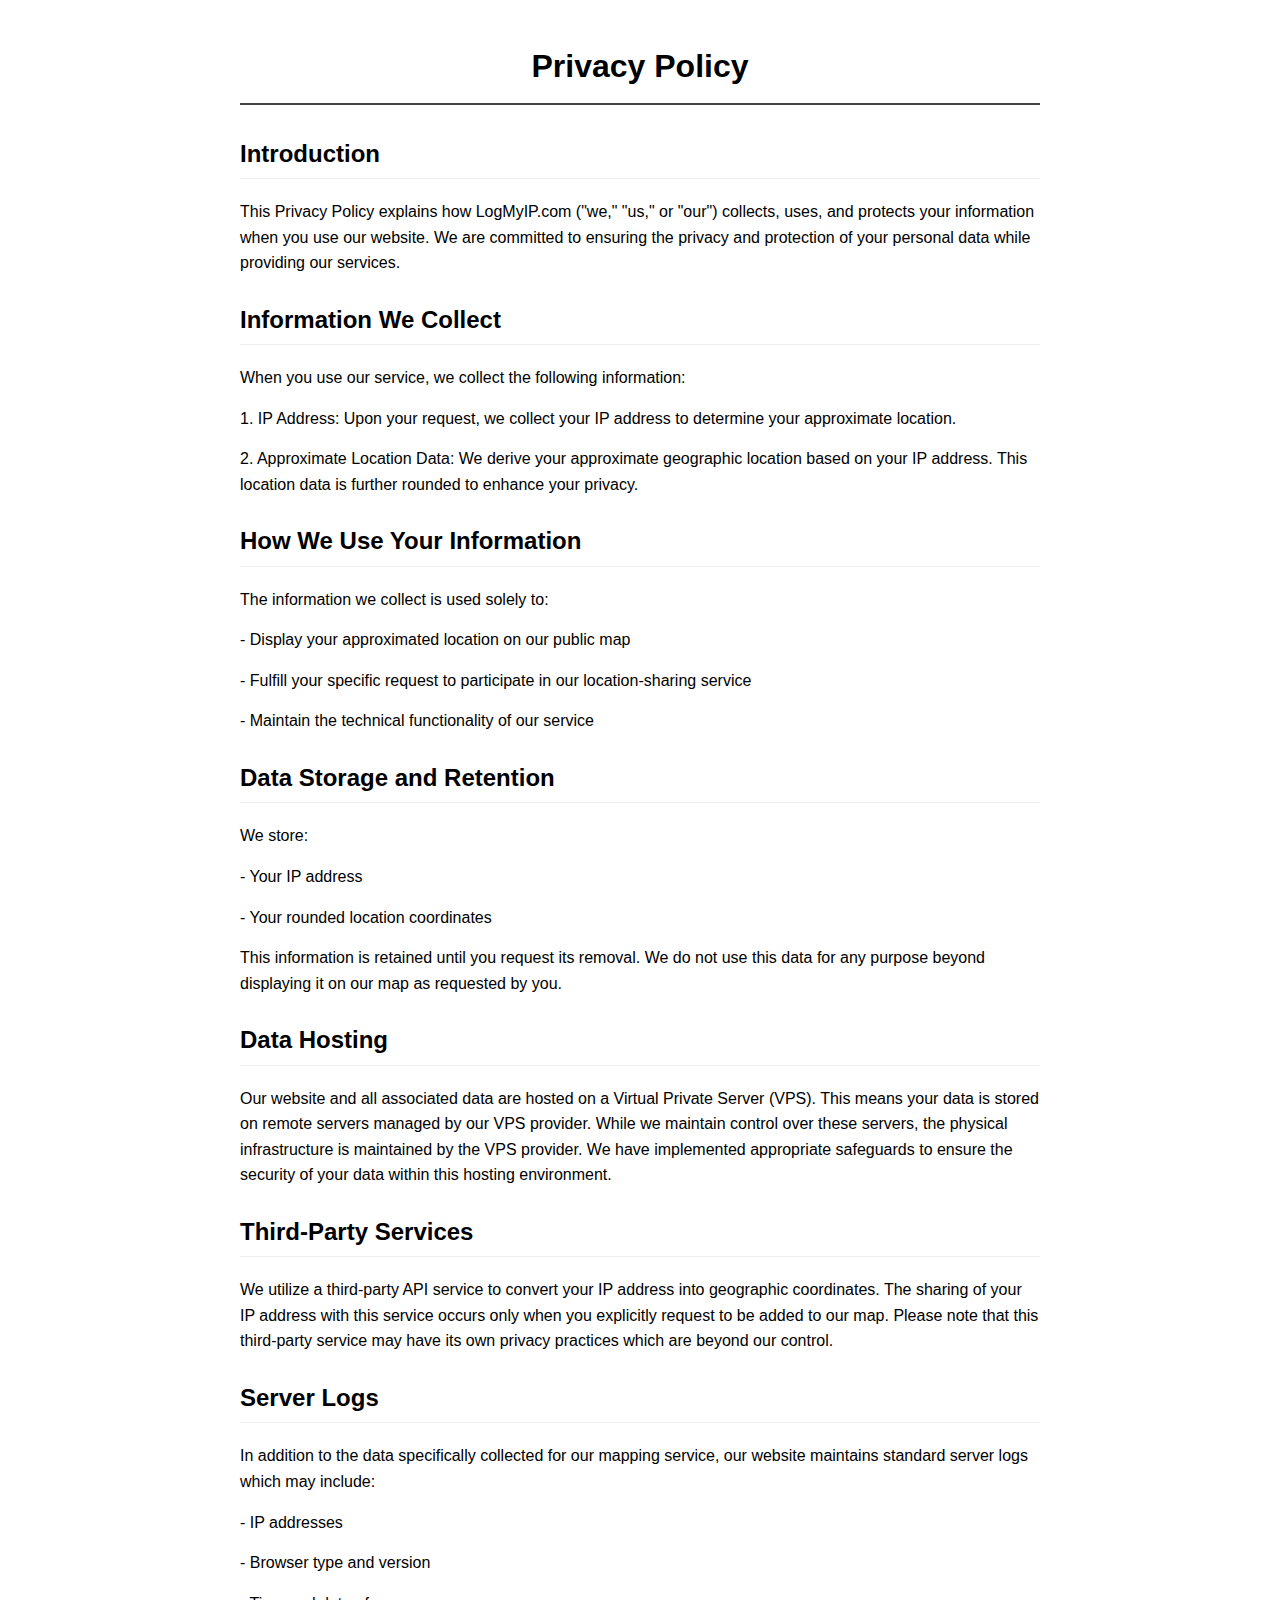
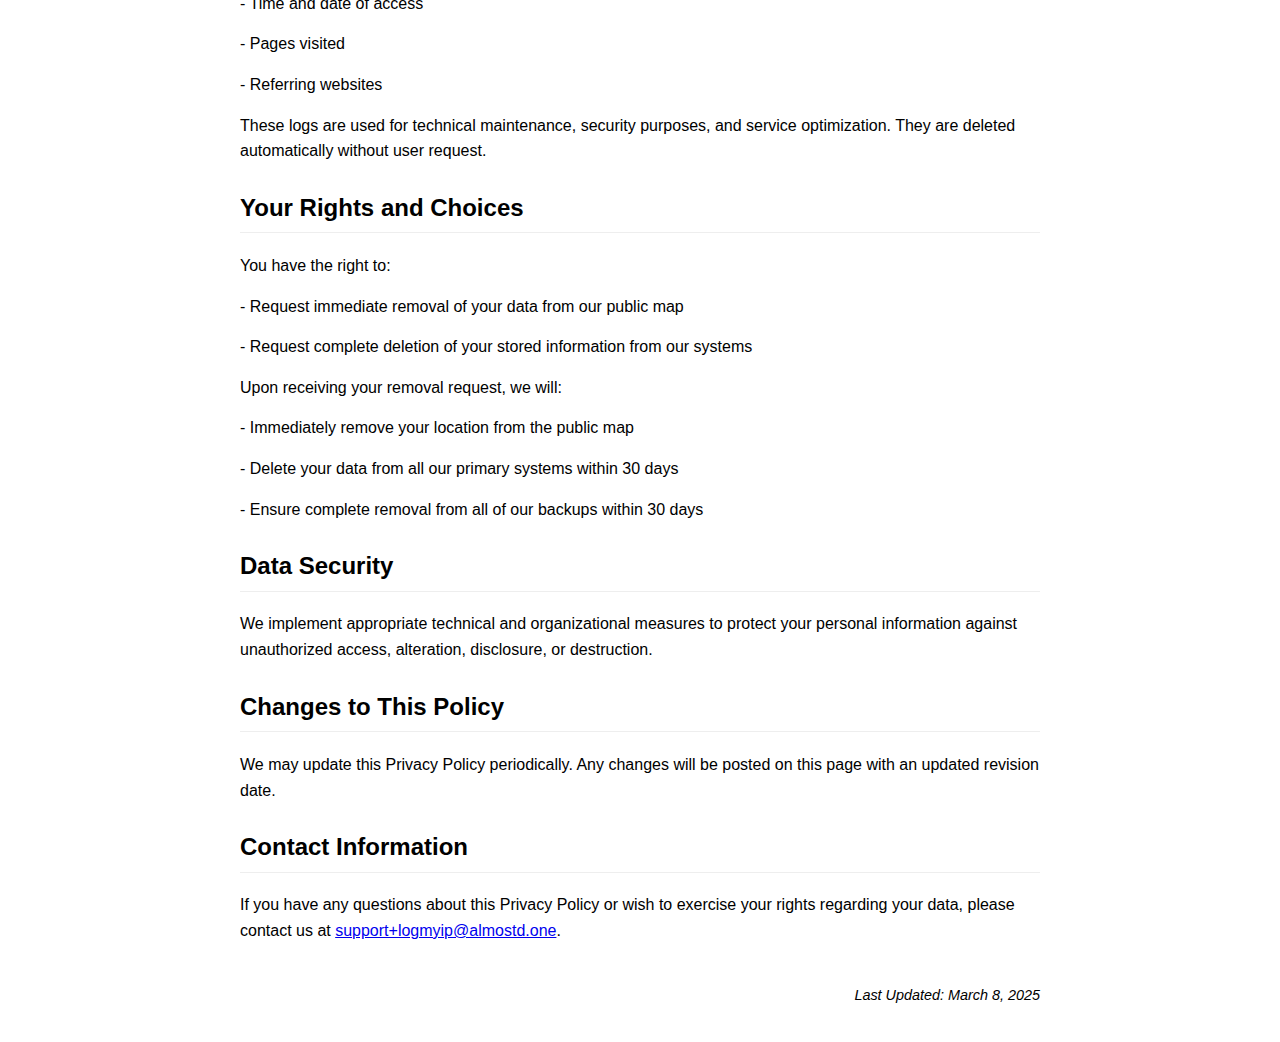
<file: src/privacypolicy.html>
<!DOCTYPE html>
<html lang="en">
<head>
    <meta charset="UTF-8">
    <meta name="viewport" content="width=device-width, initial-scale=1.0">
    <title>Privacy Policy</title>
    <link rel="stylesheet" href="/src/privacypolicy.css">
</head>
<body>
    <h1>Privacy Policy</h1>
    
    <h2>Introduction</h2>
    <p>This Privacy Policy explains how LogMyIP.com ("we," "us," or "our") collects, uses, and protects your information when you use our website. We are committed to ensuring the privacy and protection of your personal data while providing our services.</p>
    
    <h2>Information We Collect</h2>
    <p>When you use our service, we collect the following information:</p>
    <p>1. IP Address: Upon your request, we collect your IP address to determine your approximate location.</p>
    <p>2. Approximate Location Data: We derive your approximate geographic location based on your IP address. This location data is further rounded to enhance your privacy.</p>
    
    <h2>How We Use Your Information</h2>
    <p>The information we collect is used solely to:</p>
    <p>- Display your approximated location on our public map</p>
    <p>- Fulfill your specific request to participate in our location-sharing service</p>
    <p>- Maintain the technical functionality of our service</p>
    
    <h2>Data Storage and Retention</h2>
    <p>We store:</p>
    <p>- Your IP address</p>
    <p>- Your rounded location coordinates</p>
    <p>This information is retained until you request its removal. We do not use this data for any purpose beyond displaying it on our map as requested by you.</p>
    
    <h2>Data Hosting</h2>
    <p>Our website and all associated data are hosted on a Virtual Private Server (VPS). This means your data is stored on remote servers managed by our VPS provider. While we maintain control over these servers, the physical infrastructure is maintained by the VPS provider. We have implemented appropriate safeguards to ensure the security of your data within this hosting environment.</p>
    
    <h2>Third-Party Services</h2>
    <p>We utilize a third-party API service to convert your IP address into geographic coordinates. The sharing of your IP address with this service occurs only when you explicitly request to be added to our map. Please note that this third-party service may have its own privacy practices which are beyond our control.</p>
    
    <h2>Server Logs</h2>
    <p>In addition to the data specifically collected for our mapping service, our website maintains standard server logs which may include:</p>
    <p>- IP addresses</p>
    <p>- Browser type and version</p>
    <p>- Time and date of access</p>
    <p>- Pages visited</p>
    <p>- Referring websites</p>
    <p>These logs are used for technical maintenance, security purposes, and service optimization. They are deleted automatically without user request.</p>
    
    <h2>Your Rights and Choices</h2>
    <p>You have the right to:</p>
    <p>- Request immediate removal of your data from our public map</p>
    <p>- Request complete deletion of your stored information from our systems</p>
    <p>Upon receiving your removal request, we will:</p>
    <p>- Immediately remove your location from the public map</p>
    <p>- Delete your data from all our primary systems within 30 days</p>
    <p>- Ensure complete removal from all of our backups within 30 days</p>
    
    <h2>Data Security</h2>
    <p>We implement appropriate technical and organizational measures to protect your personal information against unauthorized access, alteration, disclosure, or destruction.</p>
    
    <h2>Changes to This Policy</h2>
    <p>We may update this Privacy Policy periodically. Any changes will be posted on this page with an updated revision date.</p>
    
    <h2>Contact Information</h2>
    <p>If you have any questions about this Privacy Policy or wish to exercise your rights regarding your data, please contact us at <a href="mailto:support+logmyip@almostd.one?subject=IP%20deletion%20request">support+logmyip@almostd.one</a>.</p>
    
    <p class="last-updated">Last Updated: March 8, 2025</p>
</body>
</html>
</file>
<file: src/privacypolicy.css>
body {
    font-family: Arial, sans-serif;
    line-height: 1.6;
    max-width: 800px;
    margin: 0 auto;
    padding: 20px;
}
h1 {
    text-align: center;
    border-bottom: 2px solid #444;
    padding-bottom: 10px;
    margin-bottom: 30px;
}
h2 {
    border-bottom: 1px solid #eee;
    padding-bottom: 5px;
    margin-top: 25px;
}
p {
    margin: 15px 0;
}
.last-updated {
    font-style: italic;
    text-align: right;
    margin-top: 40px;
    font-size: 0.9em;
}
</file>
